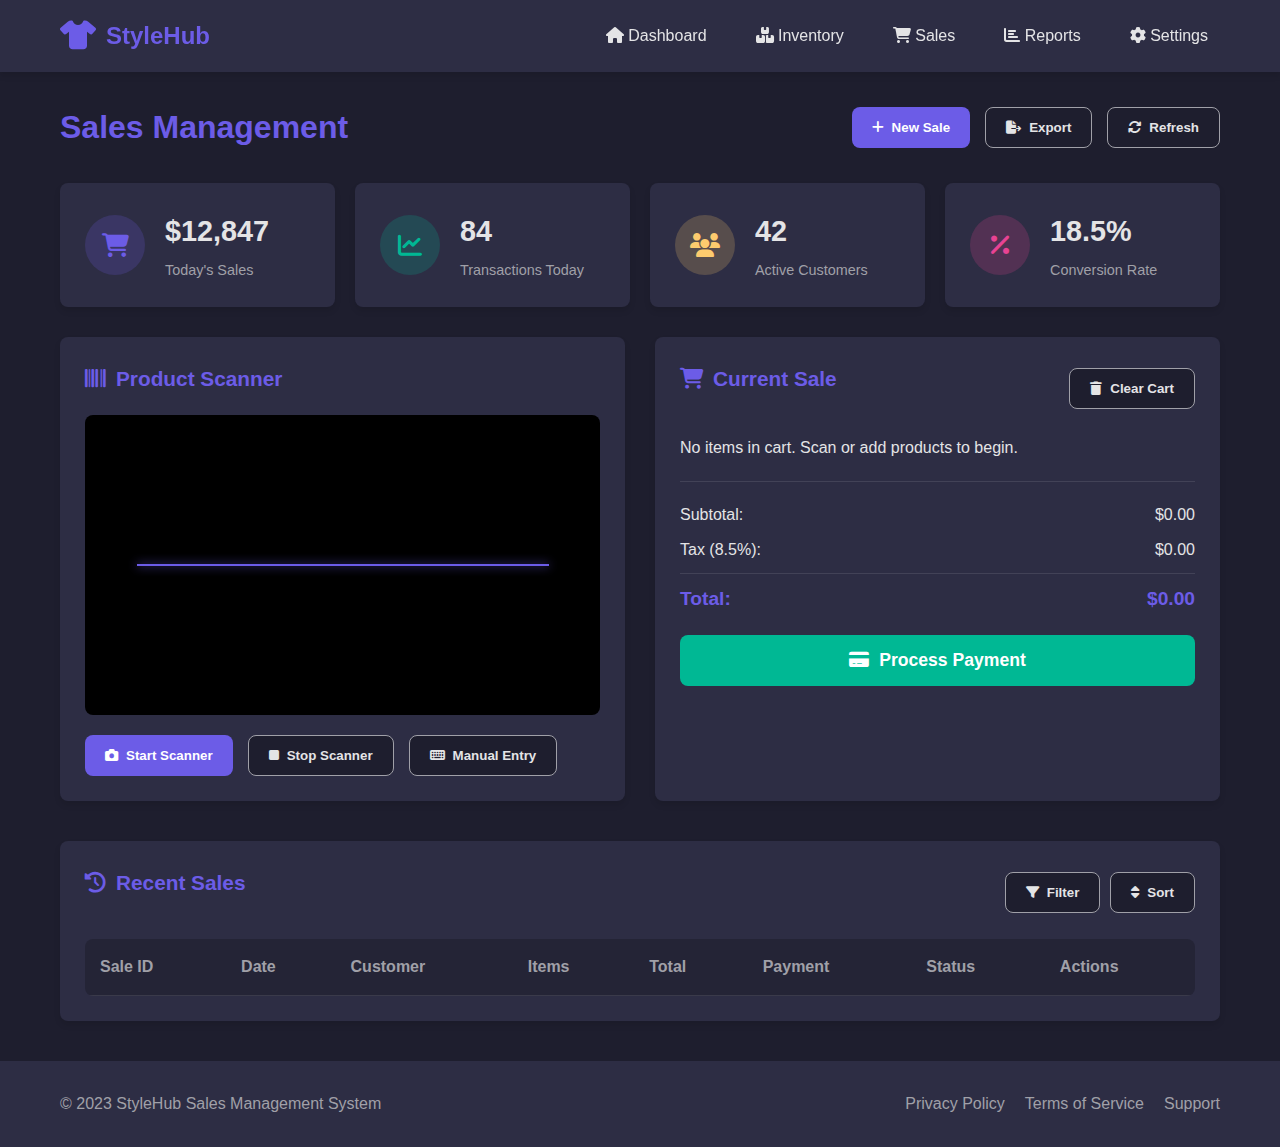
<file: sales.html>
<!DOCTYPE html>
<html lang="en">
<head>
    <meta charset="UTF-8">
    <meta name="viewport" content="width=device-width, initial-scale=1.0">
    <title>StyleHub - Sales Management</title>
    <link rel="stylesheet" href="https://cdnjs.cloudflare.com/ajax/libs/font-awesome/6.4.0/css/all.min.css">
    <link rel="stylesheet" href="styles.css">
    <script src="scripts/navigation.js" defer></script>
</head>
<body>
    <!-- Header & Navigation -->
    <header>
        <div class="container">
            <nav class="navbar">
                <div class="logo">
                    <i class="fas fa-tshirt"></i>
                    <span>StyleHub</span>
                </div>
                <div class="nav-links" id="primary-navigation">
                    <a href="index.html"><i class="fas fa-home"></i> Dashboard</a>
                    <a href="inventory.html"><i class="fas fa-boxes"></i> Inventory</a>
                    <a href="sales.html"><i class="fas fa-shopping-cart"></i> Sales</a>
                    <a href="reports.html"><i class="fas fa-chart-bar"></i> Reports</a>
                    <a href="#"><i class="fas fa-cog"></i> Settings</a>
                </div>
                <button class="hamburger" type="button" aria-controls="primary-navigation" aria-expanded="false" aria-label="Toggle navigation">
                    <i class="fas fa-bars"></i>
                </button>
            </nav>
        </div>
    </header>

    <!-- Main Content -->
    <div class="container">
        <!-- Page Header -->
        <div class="page-header">
            <h1 class="page-title">Sales Management</h1>
            <div class="page-actions">
                <button class="btn btn-primary" id="new-sale-btn">
                    <i class="fas fa-plus"></i>
                    New Sale
                </button>
                <button class="btn btn-secondary">
                    <i class="fas fa-file-export"></i>
                    Export
                </button>
                <button class="btn btn-secondary">
                    <i class="fas fa-sync"></i>
                    Refresh
                </button>
            </div>
        </div>

        <!-- Stats Cards -->
        <div class="stats-section">
            <div class="stat-card">
                <div class="stat-icon primary">
                    <i class="fas fa-shopping-cart"></i>
                </div>
                <div class="stat-info">
                    <h3>$12,847</h3>
                    <p>Today's Sales</p>
                </div>
            </div>
            <div class="stat-card">
                <div class="stat-icon success">
                    <i class="fas fa-chart-line"></i>
                </div>
                <div class="stat-info">
                    <h3>84</h3>
                    <p>Transactions Today</p>
                </div>
            </div>
            <div class="stat-card">
                <div class="stat-icon warning">
                    <i class="fas fa-users"></i>
                </div>
                <div class="stat-info">
                    <h3>42</h3>
                    <p>Active Customers</p>
                </div>
            </div>
            <div class="stat-card">
                <div class="stat-icon danger">
                    <i class="fas fa-percentage"></i>
                </div>
                <div class="stat-info">
                    <h3>18.5%</h3>
                    <p>Conversion Rate</p>
                </div>
            </div>
        </div>

        <!-- Scanner & Cart Section -->
        <div class="main-content">
            <!-- Scanner Section -->
            <section class="scanner-section">
                <h2 class="section-title">
                    <i class="fas fa-barcode"></i>
                    Product Scanner
                </h2>
                <div class="camera-container">
                    <video id="camera-feed"></video>
                    <div class="scanner-overlay">
                        <div class="scanner-line"></div>
                    </div>
                </div>
                <div class="scanner-controls">
                    <button class="btn btn-primary" id="start-scanner">
                        <i class="fas fa-camera"></i>
                        Start Scanner
                    </button>
                    <button class="btn btn-secondary" id="stop-scanner" disabled>
                        <i class="fas fa-stop"></i>
                        Stop Scanner
                    </button>
                    <button class="btn btn-secondary" id="manual-entry">
                        <i class="fas fa-keyboard"></i>
                        Manual Entry
                    </button>
                </div>
            </section>

            <!-- Cart Section -->
            <section class="cart-section">
                <div class="cart-header">
                    <h2 class="section-title">
                        <i class="fas fa-shopping-cart"></i>
                        Current Sale
                    </h2>
                    <button class="btn btn-secondary" id="clear-cart">
                        <i class="fas fa-trash"></i>
                        Clear Cart
                    </button>
                </div>
                <div class="cart-items" id="cart-items">
                    <!-- Cart items will be populated by JavaScript -->
                    <div class="empty-cart-message" id="empty-cart-message">
                        <p>No items in cart. Scan or add products to begin.</p>
                    </div>
                </div>
                <div class="cart-summary">
                    <div class="summary-row">
                        <span>Subtotal:</span>
                        <span id="cart-subtotal">$0.00</span>
                    </div>
                    <div class="summary-row">
                        <span>Tax (8.5%):</span>
                        <span id="cart-tax">$0.00</span>
                    </div>
                    <div class="summary-row summary-total">
                        <span>Total:</span>
                        <span id="cart-total">$0.00</span>
                    </div>
                    <button class="checkout-btn" id="checkout-btn" disabled>
                        <i class="fas fa-credit-card"></i>
                        Process Payment
                    </button>
                </div>
            </section>
        </div>

        <!-- Recent Sales Section -->
        <section class="sales-section">
            <div class="section-header">
                <h2 class="section-title">
                    <i class="fas fa-history"></i>
                    Recent Sales
                </h2>
                <div class="table-controls">
                    <button class="btn btn-secondary">
                        <i class="fas fa-filter"></i>
                        Filter
                    </button>
                    <button class="btn btn-secondary">
                        <i class="fas fa-sort"></i>
                        Sort
                    </button>
                </div>
            </div>
            <div class="table-container">
                <table>
                    <thead>
                        <tr>
                            <th>Sale ID</th>
                            <th>Date</th>
                            <th>Customer</th>
                            <th>Items</th>
                            <th>Total</th>
                            <th>Payment</th>
                            <th>Status</th>
                            <th>Actions</th>
                        </tr>
                    </thead>
                    <tbody id="sales-table-body">
                        <!-- Table rows will be populated by JavaScript -->
                    </tbody>
                </table>
            </div>
        </section>
    </div>

    <!-- Footer -->
    <footer>
        <div class="container">
            <div class="footer-content">
                <div class="copyright">
                    &copy; 2023 StyleHub Sales Management System
                </div>
                <div class="footer-links">
                    <a href="#">Privacy Policy</a>
                    <a href="#">Terms of Service</a>
                    <a href="#">Support</a>
                </div>
            </div>
        </div>
    </footer>
</body>
</html>
</file>
<file: styles.css>
:root {
    --primary: #6c5ce7;
    --primary-dark: #5649c0;
    --secondary: #fd79a8;
    --dark: #1e1e2e;
    --dark-light: #2d2d44;
    --text: #e4e4e6;
    --text-muted: #a0a0a8;
    --success: #00b894;
    --warning: #fdcb6e;
    --danger: #e84393;
    --border-radius: 8px;
    --shadow: 0 4px 6px rgba(0, 0, 0, 0.1);
    --transition: all 0.3s ease;
}

* {
    margin: 0;
    padding: 0;
    box-sizing: border-box;
    font-family: 'Segoe UI', Tahoma, Geneva, Verdana, sans-serif;
}

body {
    background-color: var(--dark);
    color: var(--text);
    line-height: 1.6;
}

.container {
    max-width: 1200px;
    margin: 0 auto;
    padding: 0 20px;
}

/* Header & Navigation */
header {
    background-color: var(--dark-light);
    box-shadow: var(--shadow);
    position: sticky;
    top: 0;
    z-index: 100;
}

.navbar {
    display: flex;
    justify-content: space-between;
    align-items: center;
    padding: 15px 0;
}

.logo {
    display: flex;
    align-items: center;
    gap: 10px;
    font-size: 1.5rem;
    font-weight: 700;
    color: var(--primary);
}

.logo i {
    font-size: 1.8rem;
}

.nav-links {
    display: flex;
    gap: 25px;
}

.nav-links a {
    color: var(--text);
    text-decoration: none;
    font-weight: 500;
    transition: var(--transition);
    padding: 8px 12px;
    border-radius: var(--border-radius);
}

.nav-links a:hover, .nav-links a.active {
    background-color: var(--primary);
    color: white;
}

.hamburger {
    display: none;
    font-size: 1.5rem;
    cursor: pointer;
}

/* Search Bar */
.search-container {
    margin: 30px 0;
    position: relative;
}

.search-bar {
    width: 100%;
    padding: 15px 20px;
    border-radius: var(--border-radius);
    border: none;
    background-color: var(--dark-light);
    color: var(--text);
    font-size: 1rem;
    box-shadow: var(--shadow);
    transition: var(--transition);
}

.search-bar:focus {
    outline: none;
    box-shadow: 0 0 0 2px var(--primary);
}

.search-icon {
    position: absolute;
    right: 20px;
    top: 50%;
    transform: translateY(-50%);
    color: var(--text-muted);
}

/* Main Content */
.main-content {
    display: grid;
    grid-template-columns: 1fr 1fr;
    gap: 30px;
    margin-bottom: 40px;
}

@media (max-width: 768px) {
    .main-content {
        grid-template-columns: 1fr;
    }
}

/* Scanner Section */
.scanner-section {
    background-color: var(--dark-light);
    border-radius: var(--border-radius);
    padding: 25px;
    box-shadow: var(--shadow);
}

.section-title {
    margin-bottom: 20px;
    font-size: 1.3rem;
    color: var(--primary);
    display: flex;
    align-items: center;
    gap: 10px;
}

.camera-container {
    position: relative;
    width: 100%;
    height: 300px;
    background-color: #000;
    border-radius: var(--border-radius);
    overflow: hidden;
    margin-bottom: 20px;
}

#camera-feed {
    width: 100%;
    height: 100%;
    object-fit: cover;
}

.camera-container video,
.camera-container canvas {
    position: absolute;
    top: 0;
    left: 0;
    width: 100%;
    height: 100%;
    object-fit: cover;
}

.camera-container video {
    z-index: 1;
}

.camera-container canvas {
    z-index: 2;
    opacity: 0.25;
    pointer-events: none;
}

.scanner-overlay {
    position: absolute;
    top: 0;
    left: 0;
    width: 100%;
    height: 100%;
    display: flex;
    justify-content: center;
    align-items: center;
    z-index: 3;
    pointer-events: none;
}

.scanner-line {
    width: 80%;
    height: 2px;
    background-color: var(--primary);
    box-shadow: 0 0 10px var(--primary);
    animation: scan 2s infinite linear;
}

@keyframes scan {
    0% { transform: translateY(-100px); }
    100% { transform: translateY(100px); }
}

.scanner-controls {
    display: flex;
    gap: 15px;
    margin-top: 20px;
}

/* Buttons */
.btn {
    padding: 12px 20px;
    border: none;
    border-radius: var(--border-radius);
    font-weight: 600;
    cursor: pointer;
    transition: var(--transition);
    display: flex;
    align-items: center;
    gap: 8px;
}

.btn-primary {
    background-color: var(--primary);
    color: white;
}

.btn-primary:hover {
    background-color: var(--primary-dark);
}

.btn-secondary {
    background-color: var(--dark);
    color: var(--text);
    border: 1px solid var(--text-muted);
}

.btn-secondary:hover {
    background-color: var(--dark-light);
}

.action-buttons {
    display: flex;
    gap: 8px;
}

.action-btn {
    background: none;
    border: none;
    color: var(--text-muted);
    cursor: pointer;
    transition: var(--transition);
    font-size: 1rem;
    padding: 5px;
    border-radius: 4px;
}

.action-btn:hover {
    color: var(--primary);
    background-color: rgba(108, 92, 231, 0.1);
}


.btn-success {
    background-color: var(--success);
    color: white;
}

.btn-success:hover {
    background-color: #00a085;
}

.checkout-btn {
    width: 100%;
    padding: 15px;
    background-color: var(--success);
    color: white;
    border: none;
    border-radius: var(--border-radius);
    font-weight: 600;
    font-size: 1.1rem;
    cursor: pointer;
    transition: var(--transition);
    margin-top: 20px;
    display: flex;
    align-items: center;
    justify-content: center;
    gap: 10px;
}

.checkout-btn:hover {
    background-color: #00a085;
}

.btn-success {
    background-color: var(--success);
    color: white;
}

.btn-success:hover {
    background-color: #00a085;
}

/* Barcode Results */
.barcode-results {
    background-color: var(--dark-light);
    border-radius: var(--border-radius);
    padding: 25px;
    box-shadow: var(--shadow);
}

.barcode-display {
    background-color: var(--dark);
    padding: 20px;
    border-radius: var(--border-radius);
    margin-bottom: 20px;
}

.barcode-value {
    font-size: 1.8rem;
    font-weight: 700;
    color: var(--primary);
    text-align: center;
    margin-bottom: 10px;
    word-break: break-all;
}

.barcode-formats {
    display: flex;
    flex-wrap: wrap;
    gap: 10px;
    margin-top: 15px;
}

.format-tag {
    background-color: var(--primary);
    color: white;
    padding: 5px 12px;
    border-radius: 20px;
    font-size: 0.85rem;
}

/* Page Header */
.page-header {
    margin: 30px 0;
    display: flex;
    justify-content: space-between;
    align-items: center;
    flex-wrap: wrap;
    gap: 20px;
}

.page-title {
    font-size: 2rem;
    color: var(--primary);
}

.page-actions {
    display: flex;
    gap: 15px;
}

/* Product Info */
.product-info {
    margin-top: 20px;
    padding-top: 20px;
    border-top: 1px solid rgba(255, 255, 255, 0.1);
}

.product-image {
    width: 100%;
    height: 200px;
    background-color: var(--dark);
    border-radius: var(--border-radius);
    display: flex;
    justify-content: center;
    align-items: center;
    margin-bottom: 15px;
    overflow: hidden;
}

.product-image img {
    max-width: 100%;
    max-height: 100%;
    object-fit: contain;
}

.product-details {
    display: grid;
    grid-template-columns: 1fr 1fr;
    gap: 15px;
}

.detail-item {
    margin-bottom: 10px;
}

.detail-label {
    font-size: 0.85rem;
    color: var(--text-muted);
    margin-bottom: 5px;
}

.detail-value {
    font-weight: 500;
}

/* Filters & Search */
.filters-section {
    background-color: var(--dark-light);
    border-radius: var(--border-radius);
    padding: 20px;
    margin-bottom: 30px;
    box-shadow: var(--shadow);
}

.filter-row {
    display: grid;
    grid-template-columns: repeat(auto-fit, minmax(200px, 1fr));
    gap: 15px;
    margin-bottom: 15px;
}

.filter-group {
    display: flex;
    flex-direction: column;
}

.filter-label {
    margin-bottom: 8px;
    font-size: 0.9rem;
    color: var(--text-muted);
}

.filter-input, .filter-select {
    padding: 12px 15px;
    border-radius: var(--border-radius);
    border: none;
    background-color: var(--dark);
    color: var(--text);
    font-size: 1rem;
    transition: var(--transition);
}

.filter-input:focus, .filter-select:focus {
    outline: none;
    box-shadow: 0 0 0 2px var(--primary);
}

.search-container {
    position: relative;
    margin-top: 10px;
}

.search-bar {
    width: 100%;
    padding: 15px 20px;
    border-radius: var(--border-radius);
    border: none;
    background-color: var(--dark);
    color: var(--text);
    font-size: 1rem;
    box-shadow: var(--shadow);
    transition: var(--transition);
}

.search-bar:focus {
    outline: none;
    box-shadow: 0 0 0 2px var(--primary);
}

.search-icon {
    position: absolute;
    right: 20px;
    top: 50%;
    transform: translateY(-50%);
    color: var(--text-muted);
}

/* Modal */
.modal {
    display: none;
    position: fixed;
    top: 0;
    left: 0;
    width: 100%;
    height: 100%;
    background-color: rgba(0, 0, 0, 0.7);
    z-index: 1000;
    align-items: center;
    justify-content: center;
}

.modal-content {
    background-color: var(--dark-light);
    border-radius: var(--border-radius);
    width: 90%;
    max-width: 600px;
    box-shadow: var(--shadow);
    overflow: hidden;
}

.modal-header {
    padding: 20px;
    border-bottom: 1px solid rgba(255, 255, 255, 0.1);
    display: flex;
    justify-content: space-between;
    align-items: center;
}

.modal-title {
    font-size: 1.3rem;
    color: var(--primary);
}

.close-modal {
    background: none;
    border: none;
    color: var(--text-muted);
    font-size: 1.5rem;
    cursor: pointer;
    transition: var(--transition);
}

.close-modal:hover {
    color: var(--danger);
}

.modal-body {
    padding: 20px;
}

.form-group {
    margin-bottom: 20px;
}

.form-label {
    display: block;
    margin-bottom: 8px;
    color: var(--text-muted);
}

.form-input, .form-select, .form-textarea {
    width: 100%;
    padding: 12px 15px;
    border-radius: var(--border-radius);
    border: none;
    background-color: var(--dark);
    color: var(--text);
    font-size: 1rem;
    transition: var(--transition);
}

.form-input:focus, .form-select:focus, .form-textarea:focus {
    outline: none;
    box-shadow: 0 0 0 2px var(--primary);
}

.form-textarea {
    resize: vertical;
    min-height: 100px;
}

.form-row {
    display: grid;
    grid-template-columns: 1fr 1fr;
    gap: 15px;
}

.modal-footer {
    padding: 20px;
    border-top: 1px solid rgba(255, 255, 255, 0.1);
    display: flex;
    justify-content: flex-end;
    gap: 15px;
}

/* Date Range Selector */
.date-range-section {
    background-color: var(--dark-light);
    border-radius: var(--border-radius);
    padding: 20px;
    margin-bottom: 30px;
    box-shadow: var(--shadow);
}

.date-range-row {
    display: grid;
    grid-template-columns: repeat(auto-fit, minmax(200px, 1fr));
    gap: 15px;
    align-items: end;
}

.date-group {
    display: flex;
    flex-direction: column;
}

.date-label {
    margin-bottom: 8px;
    font-size: 0.9rem;
    color: var(--text-muted);
}

.date-input {
    padding: 12px 15px;
    border-radius: var(--border-radius);
    border: none;
    background-color: var(--dark);
    color: var(--text);
    font-size: 1rem;
    transition: var(--transition);
}

.date-input:focus {
    outline: none;
    box-shadow: 0 0 0 2px var(--primary);
}

.quick-date-buttons {
    display: flex;
    gap: 10px;
    margin-top: 15px;
}

/* Charts Section */
.charts-section {
    display: grid;
    grid-template-columns: 2fr 1fr;
    gap: 30px;
    margin-bottom: 30px;
}

@media (max-width: 992px) {
    .charts-section {
        grid-template-columns: 1fr;
    }
}

.chart-container {
    background-color: var(--dark-light);
    border-radius: var(--border-radius);
    padding: 25px;
    box-shadow: var(--shadow);
}

.chart-header {
    display: flex;
    justify-content: space-between;
    align-items: center;
    margin-bottom: 20px;
}

.chart-title {
    font-size: 1.3rem;
    color: var(--primary);
    display: flex;
    align-items: center;
    gap: 10px;
}

.chart-actions {
    display: flex;
    gap: 10px;
}

.chart-wrapper {
    position: relative;
    height: 300px;
    width: 100%;
}

/* KPI Section */
.kpi-section {
    display: grid;
    grid-template-columns: repeat(auto-fit, minmax(200px, 1fr));
    gap: 20px;
    margin-bottom: 30px;
}

.kpi-card {
    background-color: var(--dark-light);
    border-radius: var(--border-radius);
    padding: 20px;
    box-shadow: var(--shadow);
    text-align: center;
}

.kpi-value {
    font-size: 2rem;
    font-weight: 700;
    margin-bottom: 10px;
}

.kpi-label {
    color: var(--text-muted);
    font-size: 0.9rem;
}

/* Stats Cards */
.stats-section {
    display: grid;
    grid-template-columns: repeat(auto-fit, minmax(250px, 1fr));
    gap: 20px;
    margin-bottom: 30px;
}

.stat-card {
    background-color: var(--dark-light);
    border-radius: var(--border-radius);
    padding: 25px;
    box-shadow: var(--shadow);
    display: flex;
    align-items: center;
    gap: 20px;
}

.stat-icon {
    width: 60px;
    height: 60px;
    border-radius: 50%;
    display: flex;
    align-items: center;
    justify-content: center;
    font-size: 1.5rem;
}

.stat-icon.primary {
    background-color: rgba(108, 92, 231, 0.2);
    color: var(--primary);
}

.stat-icon.success {
    background-color: rgba(0, 184, 148, 0.2);
    color: var(--success);
}

.stat-icon.warning {
    background-color: rgba(253, 203, 110, 0.2);
    color: var(--warning);
}

.stat-icon.danger {
    background-color: rgba(232, 67, 147, 0.2);
    color: var(--danger);
}

.stat-info h3 {
    font-size: 1.8rem;
    margin-bottom: 5px;
}

.stat-info p {
    color: var(--text-muted);
    font-size: 0.9rem;
}

/* Cart Section */
.cart-section {
    background-color: var(--dark-light);
    border-radius: var(--border-radius);
    padding: 25px;
    box-shadow: var(--shadow);
}

.cart-header {
    display: flex;
    justify-content: space-between;
    align-items: center;
    margin-bottom: 20px;
}

.cart-items {
    max-height: 400px;
    overflow-y: auto;
    margin-bottom: 20px;
}

.cart-item {
    display: flex;
    align-items: center;
    padding: 15px;
    border-bottom: 1px solid rgba(255, 255, 255, 0.1);
}

.cart-item:last-child {
    border-bottom: none;
}

.item-image {
    width: 60px;
    height: 60px;
    border-radius: 5px;
    background-color: var(--dark);
    display: flex;
    align-items: center;
    justify-content: center;
    margin-right: 15px;
    overflow: hidden;
}

.item-image img {
    width: 100%;
    height: 100%;
    object-fit: cover;
}

.item-details {
    flex: 1;
}

.item-name {
    font-weight: 600;
    margin-bottom: 5px;
}

.item-info {
    font-size: 0.85rem;
    color: var(--text-muted);
}

.item-price {
    font-weight: 600;
    color: var(--primary);
}

.item-quantity {
    display: flex;
    align-items: center;
    gap: 10px;
    margin: 0 15px;
}

.quantity-btn {
    background: none;
    border: 1px solid var(--text-muted);
    color: var(--text);
    width: 30px;
    height: 30px;
    border-radius: 50%;
    display: flex;
    align-items: center;
    justify-content: center;
    cursor: pointer;
    transition: var(--transition);
}

.quantity-btn:hover {
    background-color: var(--primary);
    border-color: var(--primary);
}

.quantity-input {
    width: 40px;
    text-align: center;
    background: none;
    border: none;
    color: var(--text);
    font-weight: 600;
}

.item-total {
    font-weight: 600;
    min-width: 80px;
    text-align: right;
}

.remove-item {
    background: none;
    border: none;
    color: var(--text-muted);
    cursor: pointer;
    margin-left: 15px;
    transition: var(--transition);
}

.remove-item:hover {
    color: var(--danger);
}

.cart-summary {
    border-top: 1px solid rgba(255, 255, 255, 0.1);
    padding-top: 20px;
}

.summary-row {
    display: flex;
    justify-content: space-between;
    margin-bottom: 10px;
}

.summary-total {
    font-size: 1.2rem;
    font-weight: 700;
    color: var(--primary);
    border-top: 1px solid rgba(255, 255, 255, 0.1);
    padding-top: 10px;
    margin-top: 10px;
}

/* Recent Sales Section */
.sales-section {
    background-color: var(--dark-light);
    border-radius: var(--border-radius);
    padding: 25px;
    box-shadow: var(--shadow);
    margin-bottom: 40px;
}

.status {
    padding: 5px 10px;
    border-radius: 20px;
    font-size: 0.85rem;
    font-weight: 600;
}

.status-completed {
    background-color: rgba(0, 184, 148, 0.2);
    color: var(--success);
}

.status-pending {
    background-color: rgba(253, 203, 110, 0.2);
    color: var(--warning);
}

.status-cancelled {
    background-color: rgba(232, 67, 147, 0.2);
    color: var(--danger);
}

/* Reports Section */
.reports-section {
    background-color: var(--dark-light);
    border-radius: var(--border-radius);
    padding: 25px;
    box-shadow: var(--shadow);
    margin-bottom: 40px;
}

.trend-indicator {
    display: flex;
    align-items: center;
    gap: 5px;
}

.trend-up {
    color: var(--success);
}

.trend-down {
    color: var(--danger);
}

.trend-neutral {
    color: var(--text-muted);
}

.progress-bar {
    width: 100%;
    height: 8px;
    background-color: var(--dark);
    border-radius: 4px;
    overflow: hidden;
}

.progress-fill {
    height: 100%;
    border-radius: 4px;
}

.progress-primary {
    background-color: var(--primary);
}

.progress-success {
    background-color: var(--success);
}

.progress-warning {
    background-color: var(--warning);
}

.progress-danger {
    background-color: var(--danger);
}

/* Inventory Table */
.inventory-section {
    background-color: var(--dark-light);
    border-radius: var(--border-radius);
    padding: 25px;
    box-shadow: var(--shadow);
    margin-bottom: 40px;
}

.product-cell {
    display: flex;
    align-items: center;
    gap: 15px;
}

.product-image {
    width: 50px;
    height: 50px;
    border-radius: 5px;
    background-color: var(--dark);
    display: flex;
    align-items: center;
    justify-content: center;
    overflow: hidden;
}

.product-image img {
    width: 100%;
    height: 100%;
    object-fit: cover;
}

.product-info {
    display: flex;
    flex-direction: column;
}

.product-name {
    font-weight: 600;
}

.product-sku {
    font-size: 0.8rem;
    color: var(--text-muted);
}

.status {
    padding: 5px 10px;
    border-radius: 20px;
    font-size: 0.85rem;
    font-weight: 600;
}

.status-in-stock {
    background-color: rgba(0, 184, 148, 0.2);
    color: var(--success);
}

.status-low {
    background-color: rgba(253, 203, 110, 0.2);
    color: var(--warning);
}

.status-out {
    background-color: rgba(232, 67, 147, 0.2);
    color: var(--danger);
}

/* Tables */
.section-header {
    display: flex;
    justify-content: space-between;
    align-items: center;
    margin-bottom: 20px;
    flex-wrap: wrap;
    gap: 15px;
}

.section-title {
    font-size: 1.3rem;
    color: var(--primary);
    display: flex;
    align-items: center;
    gap: 10px;
}

.table-controls {
    display: flex;
    gap: 10px;
}

.table-container {
    overflow-x: auto;
    border-radius: var(--border-radius);
}

table {
    width: 100%;
    border-collapse: collapse;
}

th, td {
    padding: 15px;
    text-align: left;
    border-bottom: 1px solid rgba(255, 255, 255, 0.1);
}

th {
    color: var(--text-muted);
    font-weight: 600;
    background-color: rgba(0, 0, 0, 0.2);
}

tr:hover {
    background-color: rgba(255, 255, 255, 0.05);
}

/* Footer */
footer {
    background-color: var(--dark-light);
    padding: 30px 0;
    margin-top: 40px;
    text-align: center;
    color: var(--text-muted);
}

.footer-content {
    display: flex;
    justify-content: space-between;
    align-items: center;
}

.footer-links {
    display: flex;
    gap: 20px;
}

.footer-links a {
    color: var(--text-muted);
    text-decoration: none;
    transition: var(--transition);
}

.footer-links a:hover {
    color: var(--primary);
}

/* Responsive Design */
@media (max-width: 992px) {
    .nav-links {
        display: none;
    }

    .hamburger {
        display: block;
    }

    .footer-content {
        flex-direction: column;
        gap: 20px;
    }
}

@media (max-width: 768px) {
    .page-header {
        flex-direction: column;
        align-items: flex-start;
    }

    .page-actions {
        width: 100%;
        justify-content: space-between;
    }

    .section-header {
        flex-direction: column;
        align-items: flex-start;
    }

    .table-controls {
        width: 100%;
        justify-content: space-between;
    }

    .cart-item {
        flex-wrap: wrap;
    }

    .item-quantity {
        margin: 10px 0;
    }
}

@media (max-width: 576px) {
    .stats-section {
        grid-template-columns: 1fr;
    }

    .scanner-controls {
        flex-direction: column;
    }

    .action-buttons {
        flex-direction: column;
    }
}
</file>
